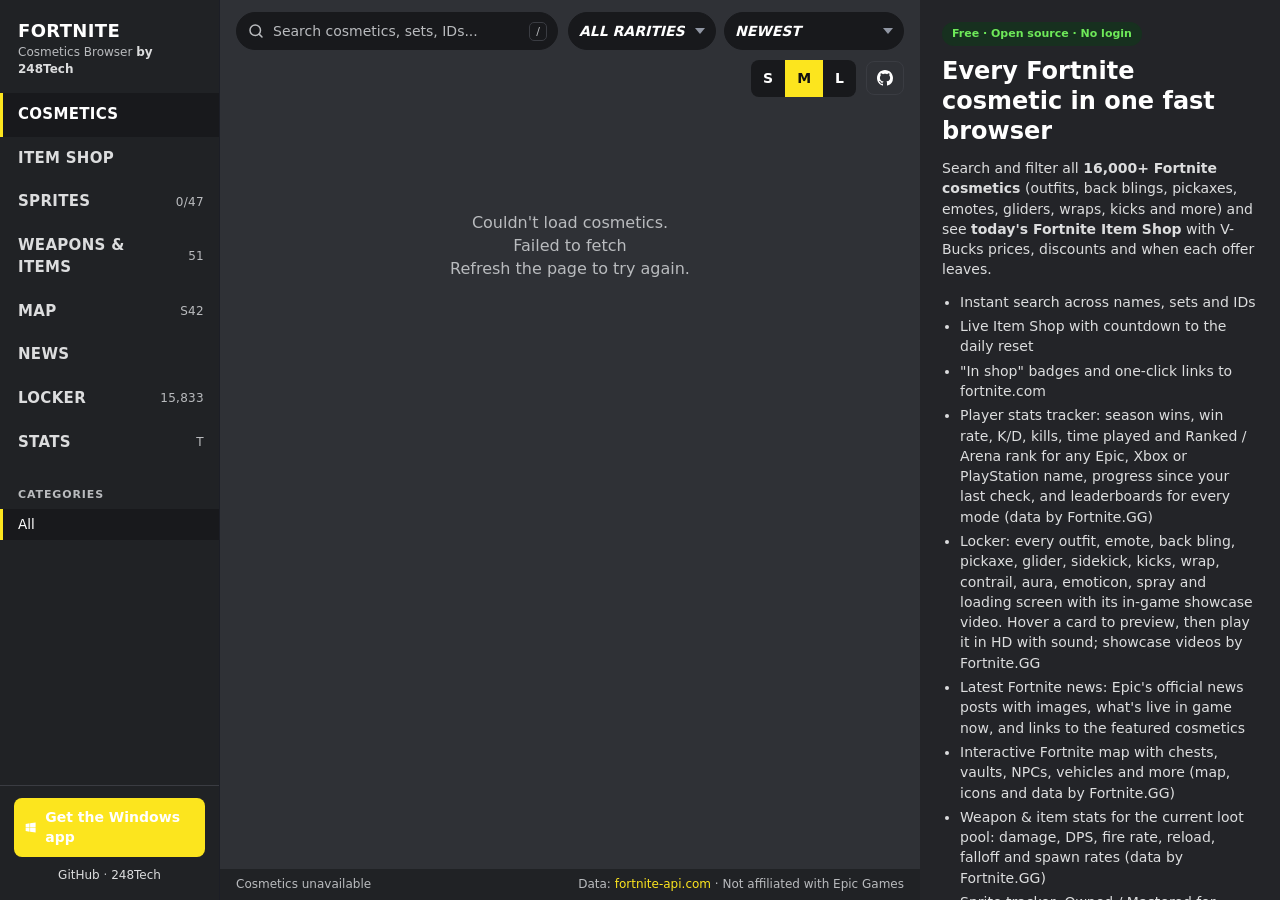
<file: docs/index.html>
<!doctype html>
<html lang="en">
<head>
  <meta charset="utf-8">
  <meta name="viewport" content="width=device-width, initial-scale=1, viewport-fit=cover">
  <title>Fortnite Locker, Item Shop &amp; Player Stats - Cosmetics Browser | 248Tech</title>
  <meta name="description" content="Every Fortnite skin, emote, pickaxe, glider, back bling and wrap with in-game showcase videos, today's Item Shop with V-Bucks prices, player stats and leaderboards, the interactive map, weapon stats and a Sprite tracker. Free, open source, no login. By 248Tech.">
  <meta name="keywords" content="Fortnite cosmetics, Fortnite skins, Fortnite item shop, Fortnite shop today, Fortnite locker, all Fortnite skins, Fortnite emotes, Fortnite emote previews, Fortnite pickaxes, Fortnite gliders, Fortnite skin viewer, Fortnite showcase videos, Fortnite stats, Fortnite stats tracker, Fortnite leaderboards, Fortnite K/D, Fortnite map, Fortnite weapon stats, Fortnite news, Fortnite sprites, sprite tracker, Fortnite sprite checklist, fortnite-api, open source, 248Tech">
  <meta name="author" content="248Tech">
  <meta name="robots" content="index, follow, max-image-preview:large">
  <meta name="theme-color" content="#202225">
  <link rel="canonical" href="https://248tech.github.io/fortnite-cosmetics-browser/">
  <link rel="icon" href="favicon.svg" type="image/svg+xml">
  <link rel="apple-touch-icon" href="images/icon-256.png">

  <meta property="og:type" content="website">
  <meta property="og:site_name" content="248Tech">
  <meta property="og:title" content="Fortnite Locker, Item Shop & Player Stats by 248Tech">
  <meta property="og:description" content="Watch the showcase video of every Fortnite skin, emote and pickaxe, check today's Item Shop, and look up player stats. Free and open source, with a Windows desktop app.">
  <meta property="og:url" content="https://248tech.github.io/fortnite-cosmetics-browser/">
  <meta property="og:image" content="https://248tech.github.io/fortnite-cosmetics-browser/images/og-image.png">
  <meta property="og:image:width" content="1200">
  <meta property="og:image:height" content="630">
  <meta name="twitter:card" content="summary_large_image">
  <meta name="twitter:title" content="Fortnite Locker, Item Shop & Player Stats by 248Tech">
  <meta name="twitter:description" content="Showcase videos for every Fortnite cosmetic, today's Item Shop and player stats. Free and open source.">
  <meta name="twitter:image" content="https://248tech.github.io/fortnite-cosmetics-browser/images/og-image.png">

  <script type="application/ld+json">
  {
    "@context": "https://schema.org",
    "@type": "SoftwareApplication",
    "name": "Fortnite Cosmetics Browser",
    "description": "Free, open-source browser for every Fortnite cosmetic with in-game showcase videos, the daily Fortnite Item Shop, player stats and leaderboards, the interactive map, weapon stats, news and a Sprite tracker. Available as a web app and a Windows desktop app.",
    "softwareVersion": "1.2.0",
    "featureList": ["Locker with showcase videos for 15,700+ outfits, emotes, pickaxes, gliders and more", "Daily Item Shop with V-Bucks prices", "Player stats, tracked players and season leaderboards", "Interactive Fortnite map", "Weapon and item stats", "Fortnite news", "Sprite collection tracker"],
    "applicationCategory": "GameApplication",
    "operatingSystem": "Windows 10, Windows 11, Web",
    "url": "https://248tech.github.io/fortnite-cosmetics-browser/",
    "downloadUrl": "https://github.com/248Tech/fortnite-cosmetics-browser/releases/latest",
    "codeRepository": "https://github.com/248Tech/fortnite-cosmetics-browser",
    "license": "https://opensource.org/licenses/MIT",
    "offers": { "@type": "Offer", "price": "0", "priceCurrency": "USD" },
    "author": { "@type": "Organization", "name": "248Tech", "url": "https://248tech.com" },
    "publisher": { "@type": "Organization", "name": "248Tech", "url": "https://248tech.com" }
  }
  </script>
  <link rel="preconnect" href="https://fortnite-api.com">
  <link rel="stylesheet" href="style.css">
</head>
<body>
<div class="app" id="app">
  <aside class="sidebar" id="sidebar">
    <a class="brand" href="./" aria-label="Fortnite Cosmetics Browser home">
      <span class="brand-logo">FORTNITE</span>
      <span class="brand-sub">Cosmetics Browser <span class="brand-by">by 248Tech</span></span>
    </a>
    <nav class="nav">
      <button class="nav-item" data-mode="browse">Cosmetics <span class="nav-meta" id="browseCount"></span></button>
      <button class="nav-item" data-mode="shop">Item Shop <span class="nav-meta" id="shopCountdown"></span></button>
      <button class="nav-item" data-mode="sprites">Sprites <span class="nav-meta" id="spriteCount"></span></button>
      <button class="nav-item" data-mode="weapons">Weapons &amp; Items <span class="nav-meta" id="weaponCount"></span></button>
      <button class="nav-item" data-mode="map">Map <span class="nav-meta" id="mapCount"></span></button>
      <button class="nav-item" data-mode="news">News <span class="nav-meta" id="newsCount"></span></button>
      <button class="nav-item" data-mode="locker">Locker <span class="nav-meta" id="lockerCount"></span></button>
      <button class="nav-item" data-mode="stats">Stats <span class="nav-meta" id="statsCount"></span></button>
    </nav>
    <div class="side-heading" id="sideHeading">Categories</div>
    <div class="side-list" id="sideList"></div>
    <div class="side-footer">
      <a class="side-cta" href="https://github.com/248Tech/fortnite-cosmetics-browser/releases/latest" rel="noopener">
        <svg viewBox="0 0 24 24" aria-hidden="true"><path d="M3 5.5 10 4.5v7H3zM11 4.4 21 3v8.5H11zM3 12.5h7v7L3 18.5zM11 12.5h10V21l-10-1.4z"/></svg>
        Get the Windows app
      </a>
      <div class="side-links">
        <a href="https://github.com/248Tech/fortnite-cosmetics-browser" rel="noopener">GitHub</a> ·
        <a href="https://248tech.com" rel="noopener">248Tech</a>
      </div>
    </div>
  </aside>
  <div class="scrim" id="scrim"></div>

  <main class="main">
    <header class="toolbar">
      <button class="icon-btn menu-btn" id="menuBtn" aria-label="Open menu">
        <svg viewBox="0 0 24 24"><path d="M3 6h18M3 12h18M3 18h18"/></svg>
      </button>
      <label class="search">
        <svg viewBox="0 0 24 24" aria-hidden="true"><circle cx="11" cy="11" r="7"/><path d="m20 20-3.5-3.5"/></svg>
        <input id="search" type="search" placeholder="Search cosmetics, sets, IDs..." autocomplete="off" spellcheck="false" aria-label="Search">
        <kbd>/</kbd>
      </label>
      <div class="browse-tools" id="browseTools">
        <select id="rarity" aria-label="Rarity"><option>All rarities</option></select>
        <select id="sort" aria-label="Sort"></select>
      </div>
      <div class="browse-tools sprite-tools" id="spriteTools" style="display:none">
        <select id="spriteVariant" aria-label="Variant"><option value="All">All variants</option></select>
        <select id="spriteSort" aria-label="Sort sprites"></select>
      </div>
      <div class="browse-tools weapon-tools" id="weaponTools" style="display:none">
        <select id="weaponPool" aria-label="Weapon pool"></select>
        <select id="weaponSort" aria-label="Sort weapons"></select>
      </div>
      <div class="browse-tools stats-tools" id="statsTools" style="display:none">
        <select id="statsPlatform" aria-label="Platform"><option value="epic">Epic</option><option value="xbl">Xbox</option><option value="psn">PlayStation</option></select>
        <button type="button" class="btn btn-accent" id="statsGo">Look up</button>
      </div>
      <div class="browse-tools locker-tools" id="lockerTools" style="display:none">
        <select id="lockerSort" aria-label="Sort the locker"></select>
        <button type="button" class="chip-toggle" id="lockerPreview" aria-label="Toggle hover previews">&#9654; Previews</button>
      </div>
      <div class="seg" id="sizeSeg" role="group" aria-label="Tile size">
        <button data-size="S">S</button><button data-size="M">M</button><button data-size="L">L</button>
      </div>
      <a class="btn btn-ghost gh-btn" href="https://github.com/248Tech/fortnite-cosmetics-browser" rel="noopener" aria-label="View on GitHub">
        <svg viewBox="0 0 16 16" aria-hidden="true"><path d="M8 0C3.58 0 0 3.58 0 8c0 3.54 2.29 6.53 5.47 7.59.4.07.55-.17.55-.38 0-.19-.01-.82-.01-1.49-2.01.37-2.53-.49-2.69-.94-.09-.23-.48-.94-.82-1.13-.28-.15-.68-.52-.01-.53.63-.01 1.08.58 1.23.82.72 1.21 1.87.87 2.33.66.07-.52.28-.87.51-1.07-1.78-.2-3.64-.89-3.64-3.95 0-.87.31-1.59.82-2.15-.08-.2-.36-1.02.08-2.12 0 0 .67-.21 2.2.82.64-.18 1.32-.27 2-.27.68 0 1.36.09 2 .27 1.53-1.04 2.2-.82 2.2-.82.44 1.1.16 1.92.08 2.12.51.56.82 1.27.82 2.15 0 3.07-1.87 3.75-3.65 3.95.29.25.54.73.54 1.48 0 1.07-.01 1.93-.01 2.2 0 .21.15.46.55.38A8.013 8.013 0 0 0 16 8c0-4.42-3.58-8-8-8z"/></svg>
        <span>Star on GitHub</span>
      </a>
    </header>

    <section class="sprite-hero" id="spriteHero" hidden>
      <div class="hero-box">
        <h1 class="display" id="heroTitle">Sprites</h1>
        <div class="hero-stats">
          <div class="hero-stat"><b id="heroOwned">0 / 0</b><span>Owned</span></div>
          <div class="hero-stat"><b id="heroMastered">0 / 0</b><span>Mastered</span></div>
        </div>
      </div>
      <div class="hero-chips" id="heroChips"></div>
    </section>

    <nav class="locker-bar" id="lockerBar" aria-label="Locker item types" hidden></nav>

    <div class="stats-wrap" id="statsWrap" hidden></div>

    <div class="map-wrap" id="mapWrap" hidden>
      <div class="map-empty" id="mapEmpty"></div>
      <div class="map-tip" id="mapTip" hidden></div>
      <div class="map-ctrl" role="group" aria-label="Map zoom">
        <button type="button" data-z="1" aria-label="Zoom in">+</button>
        <button type="button" data-z="-1" aria-label="Zoom out">&minus;</button>
        <button type="button" data-z="0" aria-label="Reset view">&#x2922;</button>
      </div>
    </div>
    <div class="grid-wrap" id="gridWrap" tabindex="0" aria-label="Cosmetics grid">
      <div class="grid-inner" id="gridInner"></div>
      <div class="empty" id="empty">
        <div class="spinner"></div>
        <p>Loading 16,000+ Fortnite cosmetics...</p>
      </div>
    </div>

    <footer class="status">
      <span id="status">Loading...</span>
      <span class="status-right">Data: <a href="https://fortnite-api.com" rel="noopener">fortnite-api.com</a> · Not affiliated with Epic Games</span>
    </footer>
  </main>

  <aside class="detail" id="detail" aria-live="polite">
    <button class="icon-btn detail-close" id="detailClose" aria-label="Close details">
      <svg viewBox="0 0 24 24"><path d="M6 6l12 12M18 6 6 18"/></svg>
    </button>
    <div id="detailBody" hidden></div>
    <section class="about" id="about">
      <div class="about-badge">Free · Open source · No login</div>
      <h1>Every Fortnite cosmetic in one fast browser</h1>
      <p>Search and filter all <strong>16,000+ Fortnite cosmetics</strong> (outfits, back blings, pickaxes, emotes, gliders, wraps, kicks and more) and see <strong>today's Fortnite Item Shop</strong> with V-Bucks prices, discounts and when each offer leaves.</p>
      <ul class="about-list">
        <li>Instant search across names, sets and IDs</li>
        <li>Live Item Shop with countdown to the daily reset</li>
        <li>"In shop" badges and one-click links to fortnite.com</li>
        <li>Player stats tracker: season wins, win rate, K/D, kills, time played and Ranked / Arena rank for any Epic, Xbox or PlayStation name, progress since your last check, and leaderboards for every mode (data by Fortnite.GG)</li>
        <li>Locker: every outfit, emote, back bling, pickaxe, glider, sidekick, kicks, wrap, contrail, aura, emoticon, spray and loading screen with its in-game showcase video. Hover a card to preview, then play it in HD with sound; showcase videos by Fortnite.GG</li>
        <li>Latest Fortnite news: Epic's official news posts with images, what's live in game now, and links to the featured cosmetics</li>
        <li>Interactive Fortnite map with chests, vaults, NPCs, vehicles and more (map, icons and data by Fortnite.GG)</li>
        <li>Weapon &amp; item stats for the current loot pool: damage, DPS, fire rate, reload, falloff and spawn rates (data by Fortnite.GG)</li>
        <li>Sprite tracker: Owned / Mastered for every Sprite and its Fortune, Cursed and Gold versions (images by Fortnite.GG)</li>
        <li>Keyboard friendly: <kbd>/</kbd> search, arrow keys, <kbd>Enter</kbd></li>
      </ul>
      <p>This page is the live demo of the <strong>Fortnite Cosmetics Browser</strong> desktop app for Windows, built by <a href="https://248tech.com" rel="noopener">248Tech</a>. The desktop version adds an offline icon cache, CSV export and native performance.</p>
      <div class="about-actions">
        <a class="btn btn-accent" href="https://github.com/248Tech/fortnite-cosmetics-browser/releases/latest" rel="noopener">Download for Windows</a>
        <a class="btn btn-ghost" href="https://github.com/248Tech/fortnite-cosmetics-browser" rel="noopener">View source</a>
      </div>
      <p class="about-hint">Select any tile to see its details.</p>
      <p class="about-legal">Fortnite is a trademark of Epic Games, Inc. This project is not affiliated with, endorsed or sponsored by Epic Games. Cosmetic data and images are provided by fortnite-api.com.</p>
    </section>
  </aside>
</div>
<div class="toast" id="toast" role="status"></div>
<noscript><p style="padding:24px;color:#fff">The Fortnite Cosmetics Browser needs JavaScript to load cosmetic data.</p></noscript>
<script src="map.js"></script>
<script src="app.js"></script>
</body>
</html>
</file>
<file: docs/style.css>
:root {
  /* Fortnite.GG look: dark greys + yellow accent */
  --bg: #2f3136;
  --sidebar: #202225;
  --panel: #232428;
  --panel-hover: #2b2d31;
  --panel-2: #18191c;
  --line: #3a3c42;
  --fg: #ffffff;
  --fg-2: #dcddde;
  --muted: #b9bbbe;
  --muted-2: #8e9297;
  --accent: #fce51e;
  --accent-hover: #fff36a;
  --accent-fg: #111111;
  --green: #6ee959;
  --red: #ee4245;
  --gold: #fce51e;
  --radius: 8px;
  --sidebar-w: 220px;
  --detail-w: 360px;
  --display: "Bahnschrift", "Arial Narrow", "Roboto Condensed", system-ui, sans-serif;
  color-scheme: dark;
}

* { box-sizing: border-box; }
html, body { height: 100%; margin: 0; }
body {
  background: var(--bg);
  color: var(--fg);
  font: 14px/1.45 "Segoe UI", system-ui, -apple-system, Roboto, "Helvetica Neue", Arial, sans-serif;
  -webkit-font-smoothing: antialiased;
  overflow: hidden;
}
a { color: var(--accent); text-decoration: none; }
a:hover { text-decoration: underline; }
button, input, select { font: inherit; color: inherit; }
kbd {
  font: 11px/1 "Segoe UI", system-ui, sans-serif;
  padding: 3px 6px; border-radius: 5px;
  background: var(--panel-2); border: 1px solid var(--line); color: var(--muted);
}
svg { width: 18px; height: 18px; fill: none; stroke: currentColor; stroke-width: 2; stroke-linecap: round; }

.app {
  display: grid;
  grid-template-columns: var(--sidebar-w) minmax(0, 1fr) var(--detail-w);
  height: 100vh;
  height: 100dvh;
}

/* ---------------- sidebar */
.sidebar {
  background: var(--sidebar);
  display: flex; flex-direction: column;
  min-height: 0;
  border-right: 1px solid #1c1e26;
}
.brand { display: block; padding: 18px 18px 14px; text-decoration: none !important; }
.brand-logo { display: block; color: var(--gold); font-weight: 800; font-size: 18px; letter-spacing: .08em; }
.brand-sub { display: block; color: var(--muted); font-size: 12px; }
.brand-by { color: var(--fg-2); font-weight: 600; }
.nav { display: flex; flex-direction: column; }
.nav-item, .side-row {
  display: flex; align-items: center; justify-content: space-between; gap: 8px;
  width: 100%; border: 0; background: transparent; cursor: pointer; text-align: left;
  border-left: 3px solid transparent;
}
.nav-item { padding: 11px 15px; font-size: 15px; font-weight: 600; color: var(--fg-2); }
.nav-item:hover, .side-row:hover { background: var(--panel-hover); color: var(--fg); }
.nav-item.active, .side-row.active { background: var(--panel-2); border-left-color: var(--accent); color: var(--fg); }
.nav-meta { color: var(--muted); font-size: 12px; font-weight: 400; }
.side-heading {
  padding: 22px 18px 6px; font-size: 11px; font-weight: 700;
  letter-spacing: .08em; text-transform: uppercase; color: var(--muted);
}
.side-list { flex: 1; overflow-y: auto; min-height: 0; padding-bottom: 8px; scrollbar-width: thin; }
.side-row { padding: 6px 15px; color: var(--fg-2); font-size: 13.5px; }
.side-row span:last-child { color: var(--muted); font-size: 12px; }
.side-footer { padding: 12px 14px 16px; border-top: 1px solid var(--line); }
.side-cta {
  display: flex; align-items: center; justify-content: center; gap: 8px;
  padding: 9px 10px; border-radius: 8px; background: var(--accent); color: #fff; font-weight: 600;
}
.side-cta svg { fill: currentColor; stroke: none; width: 15px; height: 15px; }
.side-cta:hover { background: var(--accent-hover); text-decoration: none; }
.side-links { margin-top: 10px; text-align: center; color: var(--muted); font-size: 12px; }
.side-links a { color: var(--fg-2); }

/* ---------------- main / toolbar */
.main { display: flex; flex-direction: column; min-width: 0; min-height: 0; }
.toolbar { display: flex; align-items: center; gap: 10px; padding: 12px 16px 8px; flex-wrap: wrap; }
.search {
  display: flex; align-items: center; gap: 8px; flex: 1 1 180px; max-width: 340px;
  background: var(--panel-2); border: 1px solid var(--panel-2); border-radius: 8px; padding: 0 10px;
  color: var(--muted);
}
.search:focus-within { border-color: var(--accent); }
.search input { flex: 1; min-width: 0; border: 0; outline: 0; background: transparent; padding: 8px 0; color: var(--fg); }
.search input::placeholder { color: var(--muted); }
.search input::-webkit-search-cancel-button { filter: invert(.7); }
.browse-tools { display: flex; gap: 8px; }
.browse-tools select { max-width: 180px; }
select {
  appearance: none; background: var(--panel-2) url("data:image/svg+xml,%3Csvg xmlns='http://www.w3.org/2000/svg' width='10' height='6'%3E%3Cpath d='M0 0l5 6 5-6z' fill='%239096a3'/%3E%3C/svg%3E") no-repeat right 10px center;
  border: 1px solid var(--panel-2); border-radius: 8px; padding: 8px 30px 8px 10px; cursor: pointer;
}
select:focus { outline: 0; border-color: var(--accent); }
.seg { display: flex; background: var(--panel-2); border-radius: 8px; overflow: hidden; margin-left: auto; }
.seg button { border: 0; background: transparent; padding: 8px 12px; cursor: pointer; font-weight: 600; }
.seg button.active { background: var(--accent); color: #fff; }
.btn {
  display: inline-flex; align-items: center; justify-content: center; gap: 8px;
  padding: 8px 14px; border-radius: 8px; border: 0; cursor: pointer; font-weight: 600;
  color: var(--fg); background: var(--panel-2); text-decoration: none !important;
}
.btn:hover { background: #353a4a; }
.btn-accent { background: var(--accent); color: #fff; }
.btn-accent:hover { background: var(--accent-hover); }
.btn-ghost { background: transparent; border: 1px solid var(--line); }
.btn svg { width: 16px; height: 16px; }
.gh-btn svg { fill: currentColor; stroke: none; }
.gh-btn { padding: 8px 10px; }
@media (max-width: 1599px) { .gh-btn span { display: none; } }
.icon-btn { border: 0; background: transparent; color: var(--fg); cursor: pointer; padding: 6px; border-radius: 8px; display: inline-flex; }
.icon-btn:hover { background: var(--panel-hover); }
.menu-btn { display: none; }

/* ---------------- grid */
.grid-wrap { position: relative; flex: 1; overflow-y: auto; overflow-x: hidden; outline: 0; scrollbar-color: var(--panel-2) var(--bg); }
.grid-inner { position: relative; }
.tile {
  position: absolute; border-radius: var(--radius); background: var(--panel); cursor: pointer;
  outline: 2px solid transparent; outline-offset: 2px; transition: background .12s, transform .12s;
}
.tile:hover { background: var(--panel-hover); transform: translateY(-2px); }
.tile.sel { outline-color: var(--accent); }
.tile-img { position: relative; border-radius: var(--radius) var(--radius) 0 0; overflow: hidden; }
.tile-img img { position: absolute; inset: 0; width: 100%; height: 100%; object-fit: contain; opacity: 0; transition: opacity .2s; }
.tile-img img.loaded { opacity: 1; }
.tile-img .rbar { position: absolute; left: 0; right: 0; bottom: 0; height: 3px; }
.pill {
  position: absolute; top: 6px; left: 6px; z-index: 1; max-width: calc(100% - 12px);
  font-size: 9.5px; font-weight: 800; letter-spacing: .03em; padding: 2px 7px; border-radius: 6px;
  color: #fff; background: #1f8f50; white-space: nowrap; overflow: hidden; text-overflow: ellipsis;
}
.pill.dark { background: #11131a; }
.pill.hot { background: var(--gold); color: #1a1405; }
.tile-text { padding: 6px 8px 0; }
.tile-name, .tile-sub { white-space: nowrap; overflow: hidden; text-overflow: ellipsis; }
.tile-name { font-weight: 600; font-size: 12.5px; }
.tile-sub { color: var(--muted); font-size: 11.5px; display: flex; align-items: center; gap: 5px; }
.vb { width: 14px; height: 14px; flex: none; }
.strike { text-decoration: line-through; }
.section-head { position: absolute; display: flex; align-items: baseline; gap: 12px; }
.section-head h2 { margin: 0; font-size: 20px; font-weight: 600; }
.section-head span { color: var(--muted); font-size: 12px; }
.empty {
  position: absolute; inset: 0; display: flex; flex-direction: column; align-items: center;
  padding-top: 90px; color: var(--muted); text-align: center; pointer-events: none;
}
.empty[hidden] { display: none; }
.empty p { white-space: pre-line; font-size: 16px; }
.spinner {
  width: 34px; height: 34px; border-radius: 50%;
  border: 3px solid var(--panel-2); border-top-color: var(--accent); animation: spin .8s linear infinite;
}
@keyframes spin { to { transform: rotate(360deg); } }

/* ---------------- status bar */
.status {
  display: flex; justify-content: space-between; gap: 16px; padding: 7px 16px;
  background: var(--sidebar); color: var(--muted); font-size: 12px;
}
.status a { color: var(--fg-2); }

/* ---------------- detail */
.detail { position: relative; background: var(--panel); overflow-y: auto; padding: 22px; min-height: 0; scrollbar-width: thin; }
.detail-close { position: absolute; top: 10px; right: 10px; z-index: 2; display: none; background: rgba(0,0,0,.35); }
.d-img {
  position: relative; aspect-ratio: 1; border-radius: 14px; overflow: hidden; margin-bottom: 16px;
  display: block;
}
.d-img img { position: absolute; inset: 0; width: 100%; height: 100%; object-fit: contain; }
.detail h2 { margin: 0 0 8px; font-size: 24px; line-height: 1.2; font-weight: 600; }
.badges { display: flex; flex-wrap: wrap; gap: 6px; margin-bottom: 12px; }
.badge { font-size: 10.5px; font-weight: 800; letter-spacing: .04em; padding: 3px 9px; border-radius: 4px; background: var(--panel-2); text-transform: uppercase; }
.shop-link {
  display: flex; justify-content: space-between; align-items: center; gap: 8px; padding: 9px 12px; margin-bottom: 14px;
  border-radius: 8px; background: #17301f; color: var(--green); font-weight: 600; cursor: pointer; border: 0; width: 100%;
}
.shop-link:hover { background: #1c3a26; }
.shop-link span:last-child { color: var(--muted); font-weight: 400; font-size: 12.5px; }
.desc { color: var(--fg-2); margin: 0 0 14px; }
.facts { display: grid; grid-template-columns: auto 1fr; gap: 5px 14px; margin: 0 0 16px; font-size: 12.5px; }
.facts dt { color: var(--muted); }
.facts dd { margin: 0; word-break: break-word; }
.price { display: flex; align-items: center; gap: 8px; margin-bottom: 12px; font-size: 21px; font-weight: 600; }
.price .vb { width: 24px; height: 24px; }
.price .was { color: var(--muted); font-size: 14px; font-weight: 400; text-decoration: line-through; }
.price .save { color: var(--green); font-size: 12px; font-weight: 600; }
.includes-h { font-size: 11px; font-weight: 700; letter-spacing: .08em; color: var(--muted); margin: 4px 0 6px; text-transform: uppercase; }
.inc {
  display: flex; justify-content: space-between; gap: 10px; width: 100%; padding: 7px 10px; margin-bottom: 4px;
  border: 0; border-radius: 6px; background: var(--panel-2); text-align: left; font-size: 13px; font-weight: 600;
}
.inc span:last-child { color: var(--muted); font-weight: 400; font-size: 12px; white-space: nowrap; }
button.inc { cursor: pointer; }
button.inc:hover { background: #353a4a; }
.btn-row { display: grid; grid-template-columns: repeat(3, 1fr); gap: 6px; margin-top: 8px; }
.btn-row .btn { padding: 8px 6px; font-size: 13px; }
.btn.block { display: flex; width: 100%; margin-top: 8px; }

/* ---------------- sprites */
.sprite-art { position: absolute; inset: 0; width: 100%; height: 100%; stroke: none; }
.sprite-img { position: absolute; inset: 6%; width: 88%; height: 88%; object-fit: contain; opacity: 0; transition: opacity .2s; }
.tile-img .sprite-img.loaded, .sprite-img.loaded { opacity: 1; }
.has-img > .sprite-art { display: none; }
.pill.ok { background: #1f8f50; }
.star { position: absolute; top: 2px; right: 7px; z-index: 1; color: var(--gold); font-size: 19px; text-shadow: 0 1px 3px rgba(0,0,0,.6); }
.vdots { position: absolute; right: 6px; bottom: 8px; z-index: 1; display: flex; gap: 4px; }
.vdot { width: 10px; height: 10px; border-radius: 50%; background: #11131a; border: 2px solid var(--c); }
.vdot.on { background: var(--c); border-color: #fff; }
.vdot.soon { background: transparent; border-style: dashed; border-width: 1px; }
.sprite-big { max-width: 300px; }
.vstrip { display: flex; gap: 8px; margin: -6px 0 14px; }
.vprev { display: flex; flex-direction: column; align-items: center; gap: 3px; font-size: 11.5px; color: var(--muted); }
.vimg { position: relative; width: 56px; height: 56px; border-radius: 10px; overflow: hidden; }
.check {
  display: flex; align-items: center; gap: 10px; width: 100%; padding: 7px 10px; margin-bottom: 4px; cursor: pointer;
  border: 0; border-radius: 6px; background: var(--panel-2); color: var(--fg); text-align: left; font: inherit; font-size: 13px; font-weight: 600;
}
.check:hover { background: #353a4a; }
.check.on { background: #17301f; }
.check .box {
  width: 18px; height: 18px; flex: none; display: grid; place-items: center; border-radius: 4px;
  border: 2px solid var(--muted); font-size: 12px; color: #11131a; font-weight: 900;
}
.check.on .box { background: var(--c); border-color: var(--c); }
.check .lbl { flex: 1; }
.check .sub { color: var(--muted); font-weight: 400; font-size: 12px; }
.check.soon .lbl { color: var(--muted); }
.inc.soon { color: var(--muted); }
.side-heading.sub { padding: 16px 18px 6px; }
.gap { height: 10px; }
.photo-row { display: grid; grid-template-columns: 1fr auto auto auto; gap: 6px; }
.photo-row select { min-width: 0; }
.photo-row .btn { padding: 7px 10px; font-size: 12.5px; }
.hint { color: var(--muted); font-size: 12px; margin: 6px 0 12px; }
.news { display: block; margin-bottom: 12px; color: var(--fg); }
.news img { width: 100%; border-radius: 10px; display: block; margin-bottom: 6px; }
.news b { display: block; font-size: 13px; }
.news span { display: block; color: var(--muted); font-size: 12px; }

.about h1 { font-size: 24px; line-height: 1.25; margin: 10px 0 12px; }
.about p { color: var(--fg-2); margin: 0 0 12px; }
.about-badge { display: inline-block; font-size: 11px; font-weight: 700; color: var(--green); background: #17301f; padding: 4px 10px; border-radius: 99px; }
.about-list { padding-left: 18px; margin: 0 0 14px; color: var(--fg-2); }
.about-list li { margin-bottom: 4px; }
.about-actions { display: flex; gap: 8px; flex-wrap: wrap; margin: 16px 0; }
.about-hint { color: var(--muted) !important; font-size: 12.5px; }
.about-legal { color: var(--muted) !important; font-size: 11px; border-top: 1px solid var(--line); padding-top: 12px; margin-top: 18px !important; }

.toast {
  position: fixed; left: 50%; bottom: 46px; transform: translate(-50%, 20px); opacity: 0; pointer-events: none;
  background: var(--panel-2); color: var(--fg); padding: 9px 16px; border-radius: 8px; box-shadow: 0 6px 24px rgba(0,0,0,.4);
  transition: opacity .2s, transform .2s; z-index: 50; font-size: 13px;
}
.toast.show { opacity: 1; transform: translate(-50%, 0); }
.scrim { display: none; }

/* ---------------- responsive */
@media (max-width: 1240px) {
  :root { --detail-w: 320px; --sidebar-w: 200px; }
}
@media (max-width: 980px) {
  .app { grid-template-columns: minmax(0, 1fr); }
  .menu-btn { display: inline-flex; }
  .sidebar {
    position: fixed; inset: 0 auto 0 0; width: 260px; z-index: 40;
    transform: translateX(-100%); transition: transform .2s;
  }
  body.menu-open .sidebar { transform: none; }
  body.menu-open .scrim { display: block; position: fixed; inset: 0; background: rgba(0,0,0,.5); z-index: 30; }
  .detail {
    position: fixed; left: 0; right: 0; bottom: 0; max-height: 82vh; z-index: 35;
    border-radius: 16px 16px 0 0; box-shadow: 0 -10px 40px rgba(0,0,0,.5);
    transform: translateY(105%); transition: transform .22s;
  }
  body.detail-open .detail { transform: none; }
  .detail-close { display: inline-flex; }
  .d-img { max-width: 300px; margin-left: auto; margin-right: auto; }
  .status-right { display: none; }
}
@media (max-width: 640px) {
  .toolbar { padding: 10px 10px 6px; gap: 8px; }
  .search { order: 1; flex-basis: calc(100% - 52px); max-width: none; }
  .search kbd { display: none; }
  .browse-tools { order: 2; flex: 1; }
  .browse-tools select { flex: 1; min-width: 0; max-width: none; }
  .seg { order: 3; margin-left: 0; }
  .gh-btn { display: none; }
}

/* ---------------- Fortnite.GG theme overrides */
.brand-logo, .nav-item, .side-heading, .section-head h2, .display, .detail h2, .includes-h, .btn, .badge, select, .seg button, .chip {
  font-family: var(--display); font-stretch: condensed;
}
.brand-logo { color: var(--fg); letter-spacing: .02em; }
.nav-item { text-transform: uppercase; font-weight: 700; letter-spacing: .02em; }
.section-head h2 { text-transform: uppercase; font-weight: 700; letter-spacing: .01em; }
.detail h2 { text-transform: uppercase; font-weight: 700; }
.btn-accent, .seg button.active { background: var(--accent); color: var(--accent-fg); }
.btn-accent:hover { background: var(--accent-hover); color: var(--accent-fg); }
.tile.sel { outline-color: var(--accent); }
.nav-item.active, .side-row.active { border-left-color: var(--accent); }
.search { border-radius: 999px; background: var(--panel-2); }
select { border-radius: 999px; background-color: var(--panel-2); text-transform: uppercase; font-weight: 700; font-style: italic; }
.toast { background: var(--accent); color: var(--accent-fg); }
.status a { color: var(--accent); }

/* sprite hero */
.sprite-hero { position: relative; padding: 14px 16px 6px; text-align: center;
  background: radial-gradient(ellipse at 50% 0%, rgba(252,229,30,.08), transparent 60%); }
.sprite-hero[hidden] { display: none; }
.hero-box { display: inline-block; padding: 14px 20px; background: rgba(0,0,0,.3); border-radius: 8px; backdrop-filter: blur(20px); }
.hero-box h1 { margin: 0 0 10px; font-size: 30px; line-height: 1; text-transform: uppercase; font-weight: 700; }
.hero-stats { display: flex; gap: 10px; justify-content: center; }
.hero-stat { min-width: 92px; padding: 9px 10px 7px; background: rgba(255,255,255,.07); border-radius: 8px; }
.hero-stat b { display: block; font: 700 21px/1 var(--display); }
.hero-stat span { display: block; margin-top: 6px; color: var(--muted); font-size: 10px; letter-spacing: .3px; text-transform: uppercase; }
.hero-chips { display: flex; gap: 8px; justify-content: center; margin-top: 10px; flex-wrap: wrap; }
.chip { padding: 6px 12px; border: 0; border-radius: 8px; background: var(--panel-2); color: var(--fg); font-weight: 700; font-size: 14px; cursor: pointer; }
.chip.on { background: #fff; color: #000; }

/* sprite cards: art on a rarity/variant gradient, name, Owned / Mastered checkboxes */
.scard { background: rgba(0,0,0,.3); }
.scard .tile-img { border-radius: var(--radius) var(--radius) 0 0; }
.scard .tile-name { font-size: 13.5px; font-weight: 700; }
.cboxes { display: flex; flex-direction: column; gap: 4px; margin-top: 6px; }
.cbox { display: flex; align-items: center; gap: 8px; padding: 0; border: 0; background: none; color: var(--fg-2); font: 13px/1.2 inherit; cursor: pointer; text-align: left; }
.cbox i { width: 16px; height: 16px; border: 1.5px solid #6b6e75; border-radius: 4px; flex: none; display: grid; place-items: center; }
.cbox:hover i { border-color: var(--fg-2); }
.cbox.on.owned i { background: var(--green); border-color: var(--green); }
.cbox.on.mastered i { background: var(--accent); border-color: var(--accent); }
.cbox.on i::after { content: "✓"; color: #111; font-size: 11px; font-weight: 900; }
.locked { color: var(--red); font-size: 12.5px; margin-top: 8px; white-space: nowrap; overflow: hidden; text-overflow: ellipsis; }
.crown { position: absolute; top: 4px; right: 8px; z-index: 1; color: var(--accent); font-size: 20px; text-shadow: 0 1px 3px rgba(0,0,0,.6); }
.vstrip { display: flex; flex-wrap: wrap; gap: 8px; margin: 0 0 14px; }
.vprev { display: flex; flex-direction: column; align-items: center; gap: 4px; padding: 0; border: 0; background: none; color: var(--muted); font-size: 11.5px; cursor: pointer; }
.vprev .vimg { box-shadow: 0 0 0 2px transparent; opacity: 1; }
.vprev.own { color: var(--green); } .vprev.own .vimg { box-shadow: 0 0 0 2px var(--green); }
.vprev.mas { color: var(--accent); } .vprev.mas .vimg { box-shadow: 0 0 0 2px var(--accent); }
.vprev.lock { color: var(--red); } .vprev.lock .vimg { box-shadow: 0 0 0 2px var(--red); }
.vprev.cur .vimg { outline: 2px solid #fff; outline-offset: 2px; }
.photo-row { grid-template-columns: repeat(3, 1fr); }
.sprite-tools select { max-width: 160px; }

/* weapons & items */
.wcard { background: rgba(0,0,0,.3); }
.wcard .tile-img img { inset: 6%; width: 88%; height: 88%; }
.wpips { position: absolute; left: 8px; bottom: 6px; display: flex; gap: 3px; z-index: 1; }
.wpip { width: 12px; height: 4px; border-radius: 2px; opacity: .85; }
.wpip.on { outline: 1px solid #fff; opacity: 1; }
.tile-sub.muted2 { color: var(--muted-2); }
.rbtns { display: flex; flex-wrap: wrap; gap: 6px; margin: 0 0 12px; }
.rbtn { padding: 4px 10px; border: 1px solid var(--c); border-radius: 6px; background: var(--panel-2); color: #fff; font: 700 12px var(--display); text-transform: uppercase; cursor: pointer; }
.rbtn.on { background: var(--c); }
.wtiles { display: grid; grid-template-columns: repeat(3, 1fr); gap: 4px; margin-bottom: 12px; }
.wtile { padding: 8px; background: #2b2d31; border-radius: 6px; }
.wtile span { display: block; color: var(--muted); font: 700 10px var(--display); text-transform: uppercase; letter-spacing: .3px; }
.wtile b { display: block; font: 700 20px/1.2 var(--display); }
.wtile em { display: block; color: var(--muted-2); font-size: 11px; font-style: normal; min-height: 14px; }
.falloff { width: 100%; height: auto; background: #2b2d31; border-radius: 6px; margin-bottom: 12px; stroke: none; }
.falloff .axis { stroke: var(--line); }
.falloff .curve { fill: none; stroke: var(--accent); stroke-width: 2; }
.falloff circle { fill: var(--accent); }
.falloff text { fill: var(--fg-2); font-size: 9px; text-anchor: middle; }
.falloff .dist { fill: var(--muted-2); }
.wmatrix-wrap { overflow-x: auto; margin-bottom: 12px; }
.wmatrix { width: 100%; border-collapse: collapse; font-size: 12px; }
.wmatrix th, .wmatrix td { padding: 3px 4px; text-align: right; white-space: nowrap; }
.wmatrix thead th { font: 700 11px var(--display); text-transform: uppercase; }
.wmatrix tbody th { text-align: left; color: var(--muted); font-weight: 400; }
.wmatrix tr + tr { border-top: 1px solid rgba(255,255,255,.05); }
.wmatrix td.best { color: var(--accent); font-weight: 700; }
.wfind { display: grid; grid-template-columns: 96px 1fr 48px; align-items: center; gap: 8px; font-size: 12.5px; margin-bottom: 4px; }
.wfind b { text-align: right; }
.wtrack { height: 8px; background: #2b2d31; border-radius: 4px; overflow: hidden; }
.wtrack i { display: block; height: 100%; background: var(--accent); }
.wcard .tile-sub { display: block; }

/* interactive map */
.map-wrap { position: relative; flex: 1; min-height: 0; margin: 0 12px 12px; border-radius: 8px; overflow: hidden; background: #0f3b57; }
.map-wrap[hidden] { display: none; }
.map-canvas { display: block; outline: none; }
.map-canvas:focus-visible { box-shadow: inset 0 0 0 2px var(--accent); }
.map-empty { position: absolute; inset: 0; display: grid; place-content: center; justify-items: center; gap: 10px; color: var(--muted); text-align: center; white-space: pre-line; pointer-events: none; }
.map-empty[hidden] { display: none; }
.map-tip { position: absolute; left: 0; top: 0; z-index: 3; padding: 4px 8px; border-radius: 4px; background: rgba(17,17,17,.92); color: #fff; font: 600 12px var(--display); pointer-events: none; white-space: nowrap; }
.map-ctrl { position: absolute; right: 10px; top: 10px; z-index: 2; display: flex; flex-direction: column; border-radius: 6px; overflow: hidden; box-shadow: 0 2px 8px rgba(0,0,0,.4); }
.map-ctrl button { width: 34px; height: 34px; border: 0; background: var(--sidebar); color: #fff; font: 700 18px/1 var(--display); cursor: pointer; }
.map-ctrl button + button { border-top: 1px solid var(--line); }
.map-ctrl button:hover { background: var(--hover); color: var(--accent); }
.side-row.map-layer { opacity: .55; }
.side-row.map-layer.on { opacity: 1; }
.side-row.map-layer.on .ml-name span { color: #fff; }
.ml-name { display: flex; align-items: center; gap: 8px; min-width: 0; }
.ml-name span { overflow: hidden; text-overflow: ellipsis; white-space: nowrap; }
.ml-name img { width: 22px; height: 22px; flex: none; object-fit: contain; }
.ml-dot { width: 22px; height: 22px; flex: none; display: grid; place-items: center; border-radius: 4px; background: var(--panel-2); color: #fff; font: 700 12px var(--display); font-style: normal; }
.side-row.map-layer.on .ml-dot { background: var(--accent); color: var(--accent-fg); }
.map-allrow { display: flex; gap: 0; }
.map-allrow .side-row { flex: 1; justify-content: center; font-size: 12px; padding-left: 4px; padding-right: 4px; }
.side-note { padding: 8px 16px; color: var(--muted-2); font-size: 12.5px; }
.map-dimg { display: grid; place-items: center; height: 120px; background: radial-gradient(circle, #2b2d31 0%, var(--panel) 75%); }
.map-dimg img { position: static; width: 72px; height: 72px; object-fit: contain; }

/* news */
.ncard .tile-img img { inset: 0; width: 100%; height: 100%; object-fit: cover; padding: 0; }
.ncard .tile-text { padding: 8px 10px; }
.ndate { color: var(--muted-2); font-size: 11.5px; margin-bottom: 2px; }
.ntitle { font: 700 15px/1.2 var(--display); text-transform: uppercase; white-space: nowrap; overflow: hidden; text-overflow: ellipsis; }
.ndesc { color: var(--muted); font-size: 12.5px; line-height: 1.35; margin-top: 3px; display: -webkit-box; -webkit-line-clamp: 2; -webkit-box-orient: vertical; overflow: hidden; }
.news-dimg { aspect-ratio: 16 / 9; height: auto; background: var(--panel-2); }
.news-dimg img { inset: 0; width: 100%; height: 100%; object-fit: cover; }
a.side-row { text-decoration: none; }
a.inc { text-decoration: none; color: inherit; }

/* emotes */
.chip-toggle { height: 34px; padding: 0 12px; border: 1px solid var(--line); border-radius: 999px; background: var(--panel-2); color: var(--muted); font: 700 12px var(--display); text-transform: uppercase; font-style: italic; cursor: pointer; }
.chip-toggle.active { background: var(--accent); border-color: var(--accent); color: var(--accent-fg); }
.chip-toggle[hidden] { display: none; }
.ecard .tile-img img { transition: opacity .2s, transform .25s; }
.ecard:hover .tile-img img.loaded { transform: scale(1.04); }
.ecard .tvid { position: absolute; inset: 0; width: 100%; height: 100%; object-fit: cover; opacity: 0; transition: opacity .25s; pointer-events: none; }
.ecard.playing .tvid { opacity: 1; }
.eplay { position: absolute; left: 50%; top: 50%; width: 38px; height: 38px; margin: -19px 0 0 -19px; display: grid; place-items: center; border-radius: 50%; background: rgba(0,0,0,.55); opacity: 0; transform: scale(.8); transition: opacity .15s, transform .15s; pointer-events: none; }
.eplay svg { width: 18px; height: 18px; fill: #fff; stroke: none; margin-left: 2px; }
.ecard:hover .eplay { opacity: 1; transform: scale(1); }
.ecard.playing .eplay { opacity: 0; }
.enote { position: absolute; right: 6px; bottom: 8px; z-index: 1; width: 20px; height: 20px; display: grid; place-items: center; border-radius: 50%; background: rgba(0,0,0,.5); color: #fff; font-size: 11px; }
.eplayer { position: relative; aspect-ratio: 380 / 426; border-radius: 14px; overflow: hidden; margin-bottom: 16px; user-select: none; }
.eplayer:fullscreen { aspect-ratio: auto; border-radius: 0; background: #000 !important; }
.ep-poster, .ep-video { position: absolute; inset: 0; width: 100%; height: 100%; object-fit: contain; }
.ep-video { opacity: 0; transition: opacity .3s; cursor: pointer; }
.eplayer.ready .ep-video { opacity: 1; }
.eplayer.ready .ep-poster { opacity: 0; transition: opacity .3s .1s; }
.ep-spin { position: absolute; inset: 0; display: grid; place-items: center; pointer-events: none; }
.eplayer.ready .ep-spin, .eplayer.failed .ep-spin, .eplayer.paused .ep-spin { display: none; }
.ep-msg { position: absolute; left: 10px; right: 10px; bottom: 56px; padding: 6px 10px; border-radius: 6px; background: rgba(0,0,0,.6); font-size: 12.5px; text-align: center; }
.ep-big { position: absolute; left: 50%; top: 50%; width: 64px; height: 64px; margin: -32px 0 0 -32px; display: none; place-items: center; border: 0; border-radius: 50%; background: var(--accent); cursor: pointer; box-shadow: 0 4px 18px rgba(0,0,0,.45); }
.ep-big svg { width: 30px; height: 30px; fill: var(--accent-fg); stroke: none; margin-left: 4px; }
.eplayer.paused .ep-big { display: grid; }
.ep-bar { position: absolute; left: 8px; right: 8px; bottom: 8px; display: flex; align-items: center; gap: 4px; padding: 5px 6px; border-radius: 10px; background: rgba(12,12,14,.72); backdrop-filter: blur(6px); opacity: 0; transform: translateY(6px); transition: opacity .2s, transform .2s; }
.eplayer:hover .ep-bar, .eplayer.paused .ep-bar, .eplayer:focus-within .ep-bar { opacity: 1; transform: none; }
@media (hover: none) { .ep-bar { opacity: 1; transform: none; } }
.ep-btn { flex: none; height: 28px; min-width: 28px; padding: 0 6px; display: grid; place-items: center; border: 0; border-radius: 6px; background: transparent; color: #fff; cursor: pointer; }
.ep-btn:hover { background: rgba(255,255,255,.12); }
.ep-btn svg { width: 18px; height: 18px; fill: #fff; stroke: #fff; stroke-width: 1.6; stroke-linecap: round; stroke-linejoin: round; }
.ep-btn[data-act="ep-full"] svg, .ep-btn[data-act="ep-sound"] svg { fill: none; }
.ep-btn[data-act="ep-sound"] svg path:first-child { fill: #fff; }
.ep-txt { font: 700 12px var(--display); }
.ep-txt.on { background: var(--accent); color: var(--accent-fg); }
.ep-track { flex: 1; height: 16px; display: flex; align-items: center; cursor: pointer; position: relative; }
.ep-track::before { content: ""; position: absolute; left: 0; right: 0; height: 4px; border-radius: 2px; background: rgba(255,255,255,.25); }
.ep-track i { position: relative; height: 4px; width: 0; border-radius: 2px; background: var(--accent); }
.ep-time { flex: none; min-width: 32px; color: var(--fg-2); font: 600 11.5px var(--display); text-align: right; padding-right: 2px; }

/* stats */
.stats-wrap { flex: 1; overflow-y: auto; padding: 4px 16px 24px; scrollbar-color: var(--panel-2) var(--bg); }
.stats-wrap[hidden] { display: none; }
.stats-tools .btn { height: 34px; padding: 0 16px; }
.st-hero { padding: 18px 20px; margin: 4px 0 12px; border-radius: 12px; background: linear-gradient(120deg, #3a2a63 0%, #1f4f7a 55%, #1b6f6a 100%); }
.st-hero h1 { margin: 0 0 4px; font-size: 30px; text-transform: uppercase; font-style: italic; }
.st-hero p { margin: 0; color: #e8e9ee; max-width: 760px; }
.st-tracked { display: flex; flex-wrap: wrap; gap: 6px; margin-top: 12px; }
.st-chips { display: flex; flex-wrap: wrap; gap: 6px; margin-bottom: 14px; }
.chip { height: 30px; padding: 0 12px; border: 0; border-radius: 999px; background: var(--panel-2); color: var(--fg-2); font: 700 12px var(--display); text-transform: uppercase; font-style: italic; cursor: pointer; }
.chip:hover { background: var(--panel-hover); color: #fff; }
.chip.active { background: var(--accent); color: var(--accent-fg); }
.st-card { background: var(--panel); border-radius: 12px; padding: 16px 18px; margin-bottom: 18px; box-shadow: 0 2px 10px rgba(0,0,0,.25); }
.st-head { display: flex; align-items: flex-start; justify-content: space-between; gap: 12px; margin-bottom: 12px; }
.st-head h2 { margin: 0; font-size: 28px; line-height: 1.1; word-break: break-word; }
.st-sub { color: var(--muted); font-size: 12.5px; margin-top: 2px; }
.st-rank { display: flex; align-items: center; gap: 12px; padding: 10px 12px; margin-bottom: 12px; border-radius: 10px; background: var(--panel-2); }
.st-rank img { width: 56px; height: 56px; object-fit: contain; }
.st-rank b { display: block; font: 700 20px var(--display); text-transform: uppercase; }
.st-rank span { color: #31eafe; font-size: 12.5px; }
.st-tiles { display: grid; grid-template-columns: repeat(auto-fill, minmax(118px, 1fr)); gap: 8px; }
.st-tile { padding: 10px 12px; border-radius: 10px; background: var(--panel-2); }
.st-tile span { display: block; color: var(--muted); font-size: 11px; text-transform: uppercase; letter-spacing: .04em; }
.st-tile b { display: block; font: 700 24px/1.15 var(--display); }
.st-tile i { color: var(--muted-2); font-size: 11px; font-style: normal; }
.st-delta { margin-top: 12px; padding: 8px 12px; border-radius: 8px; background: #1d2a20; color: var(--fg-2); font-size: 13px; }
.st-delta span { color: var(--muted); margin-right: 8px; }
.st-delta b.up { color: var(--green); }
.st-delta b.down { color: var(--red); }
.st-trend { margin-top: 10px; }
.st-trend svg { width: 100%; height: 70px; display: block; background: var(--panel-2); border-radius: 8px; }
.st-legend { display: flex; gap: 14px; margin-top: 4px; color: var(--muted); font-size: 11.5px; }
.st-legend span[style]::before { content: ""; display: inline-block; width: 10px; height: 3px; margin-right: 5px; vertical-align: middle; background: var(--c); border-radius: 2px; }
.st-foot { margin-top: 10px; color: var(--muted-2); font-size: 12px; }
.st-note { padding: 10px 12px; border-radius: 8px; background: var(--panel-2); color: var(--fg-2); }
.st-loading { display: grid; justify-items: center; gap: 8px; padding: 18px; color: var(--muted); }
.st-h { display: flex; align-items: baseline; gap: 12px; margin: 6px 0 10px; font-size: 20px; font-weight: 600; }
.st-h small { color: var(--muted); font-size: 12px; font-weight: 400; }
.st-empty { color: var(--muted); }
.st-boards { display: grid; grid-template-columns: repeat(auto-fill, minmax(260px, 1fr)); gap: 12px; align-items: start; }
.st-board { background: var(--panel); border-radius: 12px; padding: 10px 8px 8px; }
.st-board h3 { display: flex; align-items: center; gap: 8px; margin: 2px 6px 8px; font: 700 15px var(--display); text-transform: uppercase; }
.st-board h3 small { margin-left: auto; color: var(--muted); font: 600 11px var(--display); }
.st-row { display: flex; align-items: center; gap: 8px; width: 100%; padding: 5px 6px; border: 0; border-radius: 6px; background: transparent; color: inherit; text-align: left; cursor: pointer; font-size: 13px; }
.st-row:nth-child(odd) { background: rgba(255,255,255,.025); }
.st-row:hover { background: var(--panel-hover); }
.st-pos { flex: none; width: 24px; height: 22px; display: grid; place-items: center; border-radius: 5px; background: var(--panel-2); color: var(--muted); font: 700 12px var(--display); }
.st-pos.top { background: var(--accent); color: var(--accent-fg); }
.st-name { flex: 1; min-width: 0; overflow: hidden; text-overflow: ellipsis; white-space: nowrap; }
.st-name em { color: var(--muted-2); font-size: 10px; font-style: normal; font-weight: 700; }
.st-val { flex: none; display: flex; align-items: center; gap: 4px; font: 700 13px var(--display); }
.st-val img { width: 20px; height: 20px; object-fit: contain; }
.st-more { width: 100%; margin-top: 6px; padding: 6px; border: 0; border-radius: 6px; background: var(--panel-2); color: var(--muted); font: 700 11px var(--display); text-transform: uppercase; cursor: pointer; }
.st-more:hover { color: #fff; }

/* locker type chips */
.locker-bar { display: flex; flex-wrap: wrap; gap: 6px; padding: 2px 16px 10px; flex: none; }
.locker-bar[hidden] { display: none; }
.locker-bar .chip { flex: none; display: inline-flex; align-items: center; gap: 6px; }
.locker-bar .chip span { font-style: normal; font-weight: 600; opacity: .65; font-size: 11px; }
.locker-bar .chip.active span { opacity: .8; }
</file>
